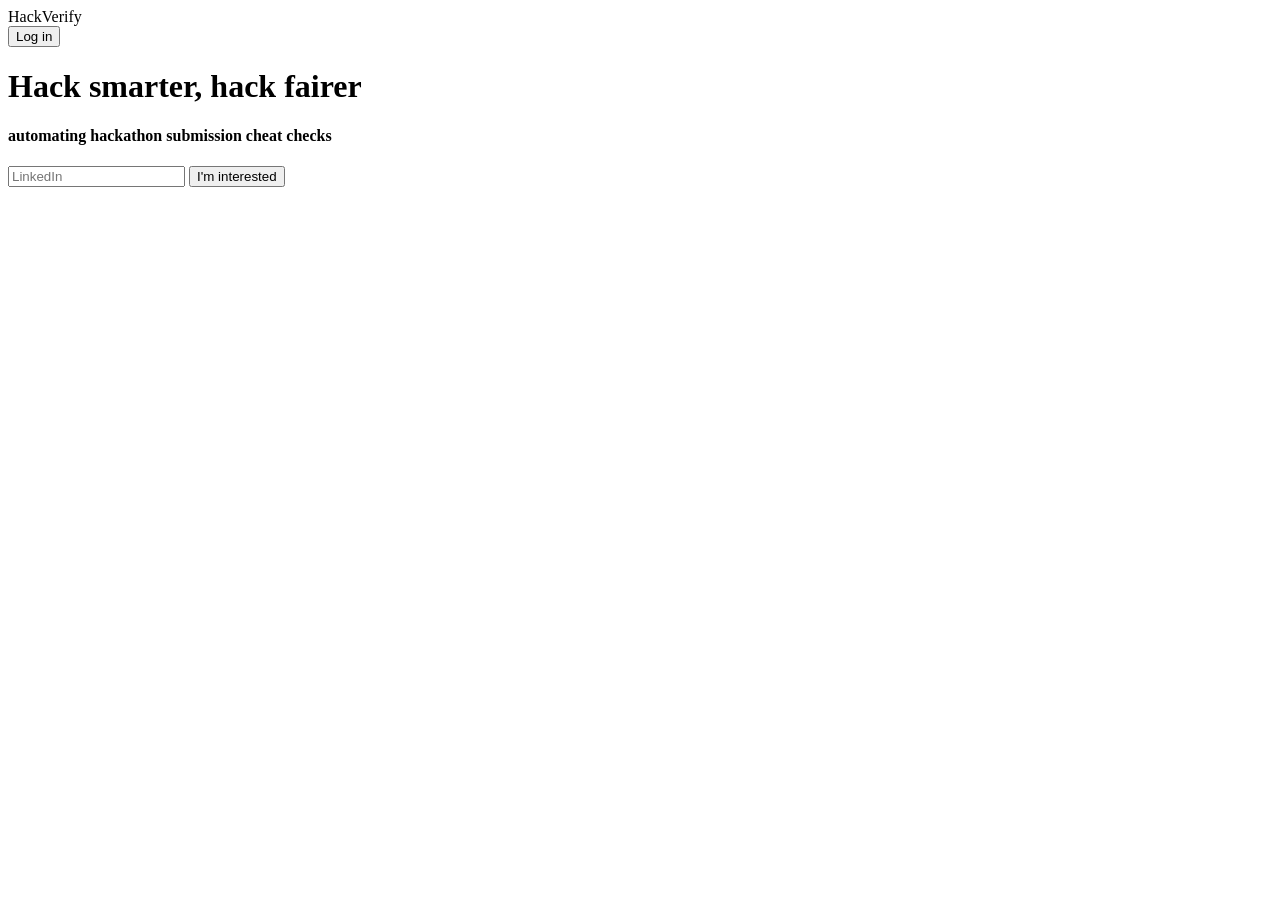
<file: index.html>
<!DOCTYPE html>
<html lang="en">
<head>
    <meta charset="UTF-8">
    <meta name="viewport" content="width=device-width, initial-scale=1.0">
    <title>HackVerify</title>
</head>
<body>
    <header>HackVerify</header>
    <button>Log in</button>
    <h1>Hack smarter, hack fairer</h1>
    <h4>automating hackathon submission cheat checks</h4>
    <input type="text" id="linkedin" placeholder="LinkedIn">
    <button>I'm interested</button>
</body>
</html>
</file>
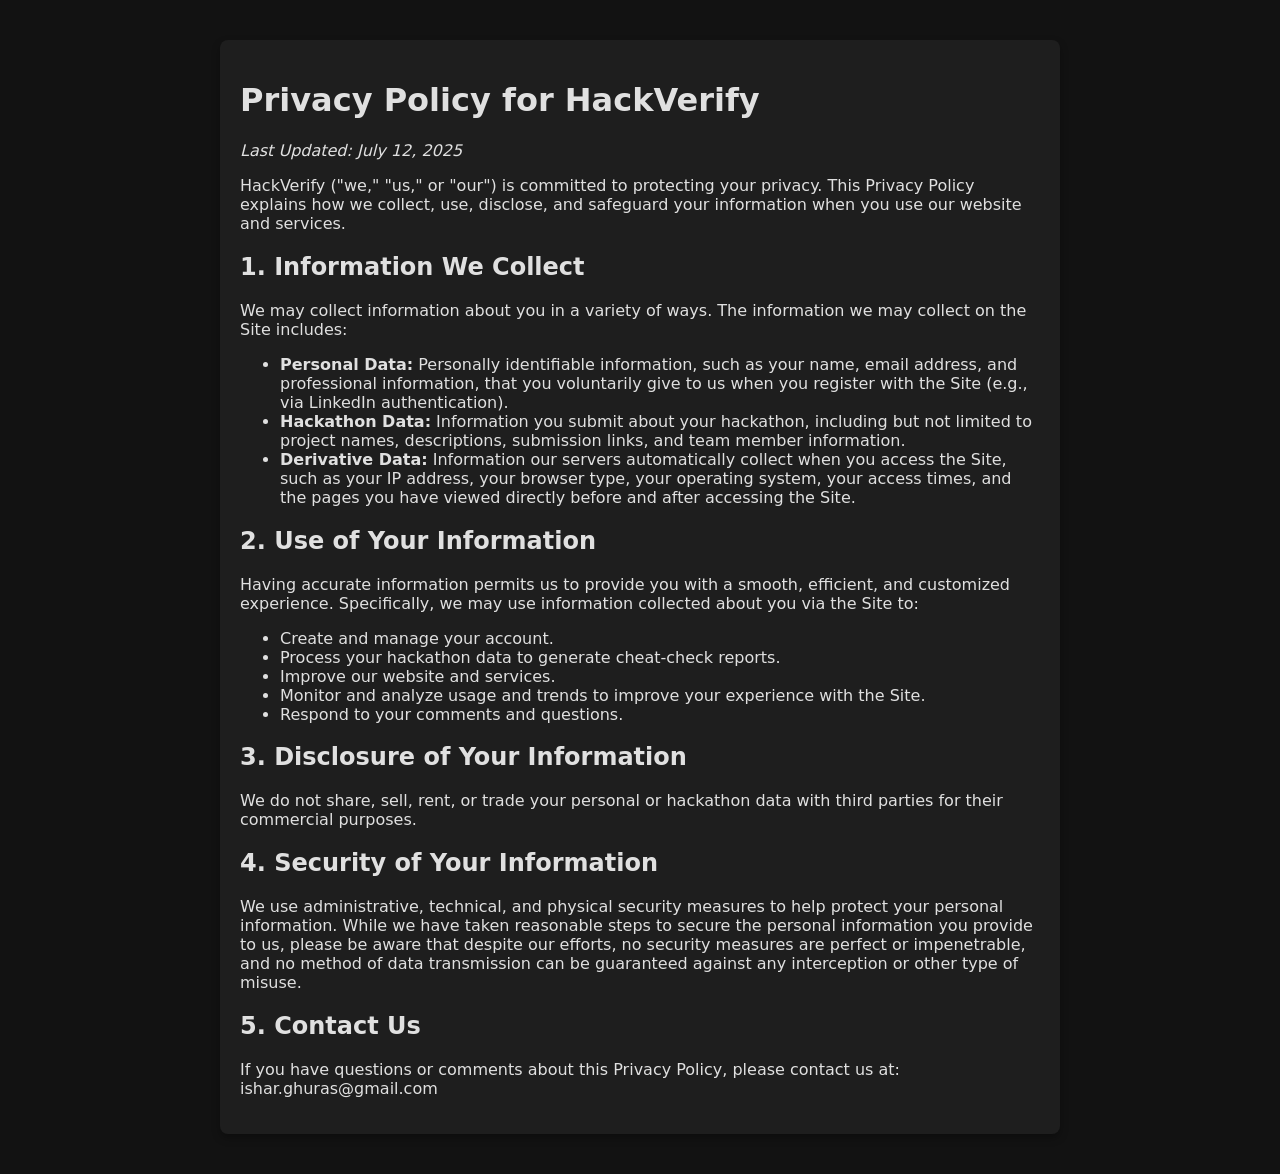
<file: app/templates/privacy-policy.html>
<!DOCTYPE html>
<html lang="en">

<head>
    <meta charset="UTF-8">
    <meta name="viewport" content="width=device-width, initial-scale=1.0">
    <title>Privacy Policy - HackVerify</title>
    <link rel="stylesheet" href="../static/styles.css">
</head>

<body>
    <div class="container" style="max-width: 800px; margin: 40px auto; padding: 20px;">
        <h1>Privacy Policy for HackVerify</h1>
        <p><em>Last Updated: July 12, 2025</em></p>

        <p>HackVerify ("we," "us," or "our") is committed to protecting your privacy. This Privacy Policy explains how
            we collect, use, disclose, and safeguard your information when you use our website and services.</p>

        <h2>1. Information We Collect</h2>
        <p>We may collect information about you in a variety of ways. The information we may collect on the Site
            includes:</p>
        <ul>
            <li><strong>Personal Data:</strong> Personally identifiable information, such as your name, email address,
                and professional information, that you voluntarily give to us when you register with the Site (e.g., via
                LinkedIn authentication).</li>
            <li><strong>Hackathon Data:</strong> Information you submit about your hackathon, including but not limited
                to project names, descriptions, submission links, and team member information.</li>
            <li><strong>Derivative Data:</strong> Information our servers automatically collect when you access the
                Site, such as your IP address, your browser type, your operating system, your access times, and the
                pages you have viewed directly before and after accessing the Site.</li>
        </ul>

        <h2>2. Use of Your Information</h2>
        <p>Having accurate information permits us to provide you with a smooth, efficient, and customized experience.
            Specifically, we may use information collected about you via the Site to:</p>
        <ul>
            <li>Create and manage your account.</li>
            <li>Process your hackathon data to generate cheat-check reports.</li>
            <li>Improve our website and services.</li>
            <li>Monitor and analyze usage and trends to improve your experience with the Site.</li>
            <li>Respond to your comments and questions.</li>
        </ul>

        <h2>3. Disclosure of Your Information</h2>
        <p>We do not share, sell, rent, or trade your personal or hackathon data with third parties for their commercial
            purposes.</p>

        <h2>4. Security of Your Information</h2>
        <p>We use administrative, technical, and physical security measures to help protect your personal information.
            While we have taken reasonable steps to secure the personal information you provide to us, please be aware
            that despite our efforts, no security measures are perfect or impenetrable, and no method of data
            transmission can be guaranteed against any interception or other type of misuse.</p>

        <h2>5. Contact Us</h2>
        <p>If you have questions or comments about this Privacy Policy, please contact us at: ishar.ghuras@gmail.com</p>
    </div>
</body>

</html>
</file>
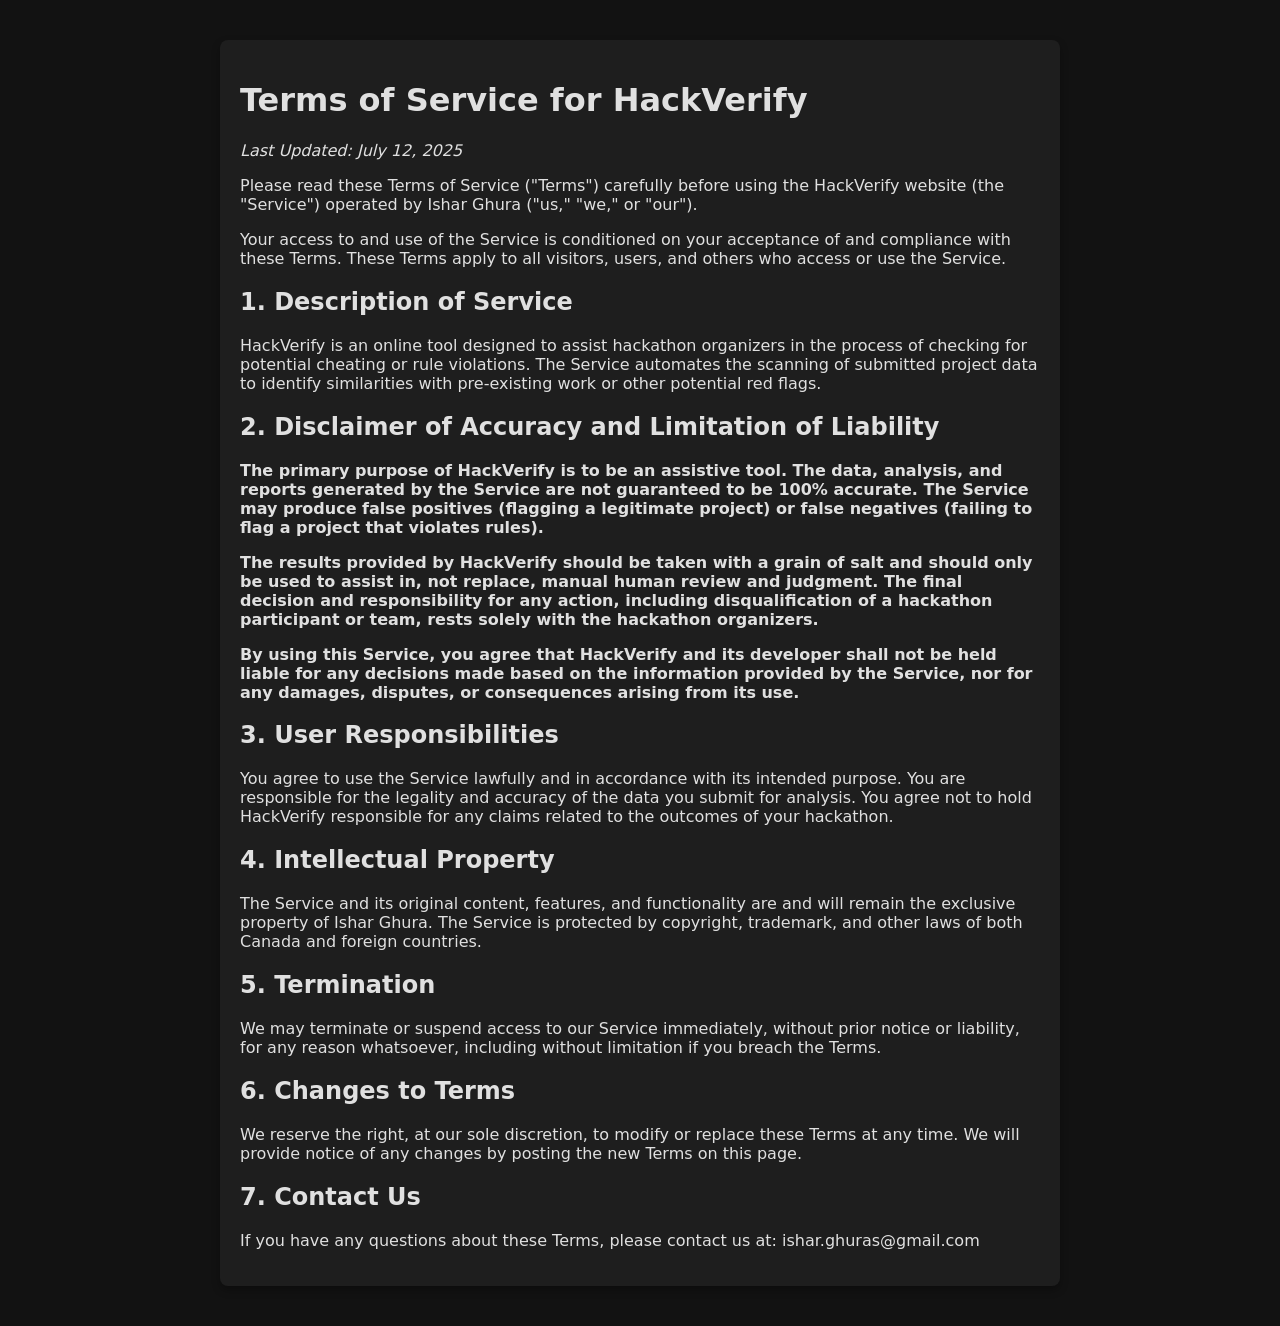
<file: app/templates/terms-of-service.html>
<!DOCTYPE html>
<html lang="en">

<head>
    <meta charset="UTF-8">
    <meta name="viewport" content="width=device-width, initial-scale=1.0">
    <title>Terms of Service - HackVerify</title>
    <link rel="stylesheet" href="../static/styles.css">
</head>

<body>
    <div class="container" style="max-width: 800px; margin: 40px auto; padding: 20px;">
        <h1>Terms of Service for HackVerify</h1>
        <p><em>Last Updated: July 12, 2025</em></p>

        <p>Please read these Terms of Service ("Terms") carefully before using the HackVerify website (the "Service")
            operated by Ishar Ghura ("us," "we," or "our").</p>
        <p>Your access to and use of the Service is conditioned on your acceptance of and compliance with these Terms.
            These Terms apply to all visitors, users, and others who access or use the Service.</p>

        <h2>1. Description of Service</h2>
        <p>HackVerify is an online tool designed to assist hackathon organizers in the process of checking for potential
            cheating or rule violations. The Service automates the scanning of submitted project data to identify
            similarities with pre-existing work or other potential red flags.</p>

        <h2>2. Disclaimer of Accuracy and Limitation of Liability</h2>
        <p><strong>The primary purpose of HackVerify is to be an assistive tool. The data, analysis, and reports
                generated by the Service are not guaranteed to be 100% accurate. The Service may produce false positives
                (flagging a legitimate project) or false negatives (failing to flag a project that violates
                rules).</strong></p>
        <p><strong>The results provided by HackVerify should be taken with a grain of salt and should only be used to
                assist in, not replace, manual human review and judgment. The final decision and responsibility for any
                action, including disqualification of a hackathon participant or team, rests solely with the hackathon
                organizers.</strong></p>
        <p><strong>By using this Service, you agree that HackVerify and its developer shall not be held liable for any
                decisions made based on the information provided by the Service, nor for any damages, disputes, or
                consequences arising from its use.</strong></p>

        <h2>3. User Responsibilities</h2>
        <p>You agree to use the Service lawfully and in accordance with its intended purpose. You are responsible for
            the legality and accuracy of the data you submit for analysis. You agree not to hold HackVerify responsible
            for any claims related to the outcomes of your hackathon.</p>

        <h2>4. Intellectual Property</h2>
        <p>The Service and its original content, features, and functionality are and will remain the exclusive property
            of Ishar Ghura. The Service is protected by copyright, trademark, and other laws of both Canada and foreign
            countries.</p>

        <h2>5. Termination</h2>
        <p>We may terminate or suspend access to our Service immediately, without prior notice or liability, for any
            reason whatsoever, including without limitation if you breach the Terms.</p>

        <h2>6. Changes to Terms</h2>
        <p>We reserve the right, at our sole discretion, to modify or replace these Terms at any time. We will provide
            notice of any changes by posting the new Terms on this page.</p>

        <h2>7. Contact Us</h2>
        <p>If you have any questions about these Terms, please contact us at: ishar.ghuras@gmail.com</p>
    </div>
</body>

</html>
</file>
<file: app/static/styles.css>
body {
    font-family: Open-sans, system-ui, -apple-system, BlinkMacSystemFont, 'Segoe UI', Roboto, Oxygen, Ubuntu, Cantarell, 'Open Sans', 'Helvetica Neue', sans-serif;
    background-color: #121212;
    color: #e0e0e0;
    margin: 0;
    padding: 0;
}


.navbar {
    display: flex;
    justify-content: space-between;
    align-items: center;
    padding: 1rem 2rem;
    background-color: #1e1e1e;
    box-shadow: 0 2px 4px rgba(0, 0, 0, 0.3);
    width: 100%;
    box-sizing: border-box;
    position: fixed;
    top: 0;
    left: 0;
    z-index: 1000;
}

.nav-brand {
    font-size: 1.5rem;
    font-weight: bold;
    color: #ffffff;
    text-decoration: none;
}

.nav-links {
    list-style: none;
    display: flex;
    gap: 2rem;
    margin: 0;
    padding: 0;
}

.nav-links a {
    text-decoration: none;
    color: #b0b0b0;
    font-weight: 500;
    transition: color 0.3s ease;
}

.nav-links a:hover {
    color: #3498db;
}

.main-container-wrapper {
    display: flex;
    flex-direction: column;
    justify-content: center;
    align-items: center;
    min-height: 90vh;
    padding: 80px 2rem 2rem 2rem;
    box-sizing: border-box;
    text-align: center;
}

.container {
    background-color: #1e1e1e;
    padding: 2rem;
    border-radius: 8px;
    box-shadow: 0 4px 8px rgba(0, 0, 0, 0.3);
    max-width: 500px;
    width: 100%;
    margin: 0 auto;
}

header {
    text-align: center;
    margin-bottom: 0.5rem;
}

header h1 {
    font-family: Verdana, Geneva, Tahoma, sans-serif;
    font-size: 2rem;
    margin: 0;
    color: #ffffff;
}

header p {
    font-size: 1rem;
    color: #b0b0b0;
    margin: 0.5rem 0 0.5rem;
}

.logo {
    display: block;
    max-width: 200px;
    height: auto;
    margin: 10px auto;
}

.section {
    padding: 4rem 2rem;
    text-align: center;
}

.section:nth-child(odd) {
    background-color: #1e1e1e;
}

.section:nth-child(even) {
    background-color: #121212;
}

.section h2 {
    font-size: 2.5rem;
    margin-bottom: 1rem;
    color: #ffffff;
}

.section>p {
    color: #b0b0b0;
    max-width: 600px;
    margin: 0 auto 2rem auto;
}

.feature,
.faq-item {
    max-width: 800px;
    margin: 2rem auto;
    text-align: left;
    background-color: #2d2d2d;
    padding: 1.5rem;
    border-radius: 8px;
    border-left: 4px solid #3498db;
}

.feature h3,
.faq-item h3 {
    margin-top: 0;
    color: #3498db;
}

.feature i {
    margin-right: 10px;
    color: #3498db;
}

.login-container {
    text-align: center;
    padding: 0rem;
}

.linkedin-login-btn {
    display: inline-flex;
    align-items: center;
    justify-content: center;
    gap: 10px;
    background-color: #0A66C2;
    color: white;
    padding: 12px 24px;
    border-radius: 6px;
    text-decoration: none;
    font-weight: 600;
    font-size: 1rem;
    transition: background-color 0.3s;
    margin: 1rem 0;
}

.linkedin-login-btn:hover {
    background-color: #004182;
}

.linkedin-login-btn i {
    font-size: 1.2rem;
}

.explanation {
    margin-top: 2rem;
    color: #7f8c8d;
    font-size: 0.9rem;
    line-height: 1.5;
}

form {
    display: flex;
    flex-direction: column;
    margin-top: 0rem;
}

.form-group {
    margin-bottom: 1rem;
}

label {
    font-size: 1.2rem;
    color: #e0e0e0;
    margin-bottom: 0.2rem;
    display: block;
}

input {
    width: 100%;
    padding: 0.75rem;
    border: 1px solid #444;
    border-radius: 4px;
    font-size: 1rem;
    box-sizing: border-box;
    background-color: #2d2d2d;
    color: #e0e0e0;
    margin-bottom: 1rem;
}

input:focus {
    border-color: #3498db;
    outline: none;
}

button {
    background-color: #3498db;
    color: #fff;
    padding: 0.75rem;
    border: none;
    border-radius: 4px;
    font-size: 1rem;
    cursor: pointer;
    transition: background-color 0.3s ease;
}

button:hover {
    background-color: #2980b9;
}

.footer {
    text-align: center;
    padding: 2rem;
    background-color: #1e1e1e;
    color: #b0b0b0;
    width: 100%;
    box-sizing: border-box;
    box-shadow: 0 -2px 4px rgba(0, 0, 0, 0.3);
}

.footer-links {
    margin-bottom: 1rem;
}

.footer-links a {
    color: #b0b0b0;
    text-decoration: none;
    margin: 0 1rem;
    transition: color 0.3s ease;
}

.footer-links a:hover {
    color: #3498db;
    text-decoration: underline;
}

.copyright {
    color: #7f8c8d;
    font-size: 0.9rem;
    line-height: 1.5;
    text-align: center;
}



.divider {
    display: flex;
    align-items: center;
    margin: 1.5rem 0;
}

.divider-line {
    flex: 1;
    height: 1px;
    background-color: #444;
}

.divider-text {
    padding: 0 10px;
    color: #b0b0b0;
    font-size: 0.8rem;
}

.dashboard-content {
    margin-top: 2rem;
}

.status-message {
    padding: 1rem;
    margin-top: 1rem;
    border-radius: 4px;
    display: none;
}

.status-message.success {
    background-color: #1a3c27;
    color: #2ecc71;
    border-left: 4px solid #2ecc71;
    display: block;
}

.status-message.error {
    background-color: #4d2323;
    color: #e74c3c;
    border-left: 4px solid #e74c3c;
    display: block;
}

.form-container {
    display: flex;
    gap: 2rem;
    align-items: flex-start;
}

form {
    flex: 1;
    max-width: 500px;
}

.reminder-box {
    flex: 1;
    background-color: #2d2d2d;
    padding: 1.5rem;
    border-radius: 8px;
    border-left: 4px solid #3498db;
    max-width: 400px;
    margin-top: -2rem
}

.reminder-box h3 {
    margin-top: 0;
    color: #3498db;
    font-size: 1.2rem;
}

.reminder-box p {
    margin: 1rem 0;
    display: flex;
    align-items: flex-start;
    gap: 0.5rem;
    color: #b0b0b0;
}

.reminder-box i {
    color: #3498db;
    margin-bottom: 0.2rem;
}

.spacer {
    height: 2rem;
}

.logout-button {
    position: fixed;
    top: 20px;
    right: 20px;
    font-size: 2em;
    color: #ffffff;
    cursor: pointer;
    z-index: 1001;
    background: none;
    border: none;
    padding: 0;
    opacity: 0.7;
    transition: opacity 0.3s ease;
}

.logout-button:hover {
    opacity: 1;
}

.sidebar {
    width: 250px;
    height: 100vh;
    position: fixed;
    left: 0;
    top: 0;
    background-color: #1e1e1e;
    color: white;
    padding: 20px 0;
    box-shadow: 2px 0 5px rgba(0, 0, 0, 0.3);
    z-index: 999;
}

.sidebar-header {
    padding: 0 20px 20px;
    border-bottom: 1px solid #34495e;
    margin-bottom: 20px;
}

.sidebar-tab {
    padding: 12px 20px;
    cursor: pointer;
    transition: background-color 0.3s;
}

.sidebar-tab:hover {
    background-color: #2d2d2d;
}

.sidebar-tab.active {
    background-color: #3498db;
}

.sidebar-tab i {
    margin-right: 10px;
}

.sidebar-section-title {
    padding: 10px 20px;
    font-size: 0.9em;
    text-transform: uppercase;
    color: #bdc3c7;
    margin-top: 20px;
}

.hackathon-tab {
    padding: 10px 20px;
    cursor: pointer;
    display: flex;
    align-items: center;
    transition: opacity 0.3s ease, background-color 0.3s ease;
    position: relative;
}

.hackathon-tab:hover {
    background-color: #2d2d2d;
}

.hackathon-tab i {
    margin-right: 10px;
    color: #f1c40f;
}

.hackathon-tab.processing {
    opacity: 0.7;
    pointer-events: none;
    background-color: #34495e;
}

.hackathon-tab .fa-trophy {
    transition: opacity 0.2s ease-in-out;
}

.hackathon-tab.processing .fa-trophy {
    opacity: 0;
}

.hackathon-tab .spinner {
    display: none;
    position: absolute;
    left: 15px;
    top: 50%;
    transform: translateY(-50%);
    color: #ffffff;
}

.hackathon-tab.processing .spinner {
    display: inline-block;
    animation: fa-spin 1s infinite linear;
}

.main-content {
    margin-left: 250px;
    padding: 20px;
}

.hero-section {
    background: linear-gradient(135deg, #121212 0%, #1e1e1e 100%);
    min-height: 100vh;
    display: flex;
    align-items: center;
    justify-content: center;
    padding: 100px 2rem 4rem 2rem;
    position: relative;
    overflow: hidden;
}

.hero-content {
    max-width: 1200px;
    width: 100%;
    text-align: center;
    z-index: 2;
}

.logo-container {
    position: relative;
    display: inline-block;
    margin-bottom: 1.5rem;
}

.logo-pulse {
    position: absolute;
    top: 0;
    left: 0;
    width: 100%;
    height: 100%;
    border-radius: 50%;
    transform: scale(1);
    z-index: -1;
}

.hero-title {
    font-size: 3.5rem;
    font-weight: 800;
    margin: 0 0 1rem 0;
    color: #ffffff;
    line-height: 1.2;
}

.highlight {
    color: #3498db;
    position: relative;
    display: inline-block;
}

.highlight-red {
    color: #e49999;
    position: relative;
    display: inline-block;
}

.highlight::after {
    content: '';
    position: absolute;
    bottom: 5px;
    left: 0;
    width: 100%;
    height: 8px;
    background: rgba(52, 152, 219, 0.3);
    z-index: -1;
    border-radius: 4px;
}

.hero-subtitle {
    font-size: 1.5rem;
    color: #b0b0b0;
    margin-bottom: 3rem;
    max-width: 700px;
    margin-left: auto;
    margin-right: auto;
}

.stats-card {
    background-color: #1e1e1e;
    border-radius: 12px;
    padding: 2rem;
    margin: 2rem auto;
    max-width: 800px;
    box-shadow: 0 10px 30px rgba(0, 0, 0, 0.3);
    border: 1px solid #2d2d2d;
    transition: transform 0.3s ease, box-shadow 0.3s ease;
}

.stats-card:hover {
    transform: translateY(-5px);
    box-shadow: 0 15px 35px rgba(0, 0, 0, 0.4);
}

.stats-header {
    display: flex;
    justify-content: space-between;
    align-items: center;
    margin-bottom: 1.5rem;
    padding-bottom: 1rem;
    border-bottom: 1px solid #2d2d2d;
}

.stats-header h3 {
    margin: 0;
    color: #ffffff;
    font-size: 1.5rem;
}

.stats-body {
    display: flex;
    justify-content: space-around;
    flex-wrap: wrap;
    gap: 1.5rem;
}

.stat-item {
    flex: 1;
    min-width: 150px;
    padding: 1.5rem;
    background-color: #2d2d2d;
    border-radius: 8px;
    transition: transform 0.3s ease;
}

.stat-item:hover {
    transform: scale(1.05);
}

.stat-item.flagged {
    border-top: 4px solid #e74c3c;
}

.stat-item.warning {
    border-top: 4px solid #f39c12;
}

.stat-value {
    font-size: 2.5rem;
    font-weight: 700;
    color: #ffffff;
    margin-bottom: 0.5rem;
}

.stat-item.flagged .stat-value {
    color: #e74c3c;
}

.stat-item.warning .stat-value {
    color: #f39c12;
}

.stat-label {
    font-size: 1rem;
    color: #b0b0b0;
}

.cta-button {
    display: inline-flex;
    align-items: center;
    justify-content: center;
    gap: 12px;
    background-color: #0A66C2;
    color: white;
    padding: 16px 32px;
    border-radius: 8px;
    text-decoration: none;
    font-weight: 600;
    font-size: 1.2rem;
    transition: all 0.3s ease;
    margin: 2rem 0;
    box-shadow: 0 4px 15px rgba(10, 102, 194, 0.3);
}

.cta-button:hover {
    background-color: #004182;
    transform: translateY(-2px);
    box-shadow: 0 6px 20px rgba(10, 102, 194, 0.4);
}

.cta-button i {
    font-size: 1.4rem;
}

.nav-login-btn {
    display: inline-flex;
    align-items: center;
    justify-content: center;
    gap: 8px;
    background-color: #0A66C2;
    color: white;
    padding: 8px 16px;
    border-radius: 6px;
    text-decoration: none;
    font-weight: 600;
    font-size: 0.9rem;
    transition: background-color 0.3s;
}

.nav-login-btn:hover {
    background-color: #004182;
}

.dashboard-container {
    max-width: 1200px;
    margin: 0 auto;
    padding: 2rem;
}

.dashboard-header {
    margin-bottom: 2.5rem;
}

.user-greeting h1 {
    font-size: 2.2rem;
    margin-bottom: 0.5rem;
    color: #ffffff;
}

.user-greeting p {
    color: #b0b0b0;
    font-size: 1.1rem;
    margin: 0;
}

.step {
    flex: 1;
    display: flex;
    align-items: center;
    padding: 1rem;
    background-color: #2d2d2d;
    border-radius: 8px;
    opacity: 0.7;
    transition: all 0.3s ease;
}

.step.active {
    opacity: 1;
    background-color: #3498db;
    box-shadow: 0 4px 15px rgba(52, 152, 219, 0.3);
}

.step-number {
    width: 30px;
    height: 30px;
    background-color: #1e1e1e;
    border-radius: 50%;
    display: flex;
    align-items: center;
    justify-content: center;
    margin-right: 1rem;
    font-weight: bold;
    color: #ffffff;
}

.step.active .step-number {
    background-color: #1a5276;
}

.step-text {
    font-weight: 600;
}

.form-container {
    display: flex;
    gap: 2rem;
    align-items: flex-start;
}

.form-card,
.info-card {
    flex: 1;
    background-color: #1e1e1e;
    border-radius: 12px;
    padding: 2rem;
    box-shadow: 0 4px 20px rgba(0, 0, 0, 0.2);
    border: 1px solid #2d2d2d;
}

.form-card {
    max-width: 600px;
}

.info-card {
    max-width: 500px;
}

.card-header {
    display: flex;
    align-items: center;
    margin-bottom: 2rem;
}

.card-header i {
    font-size: 1.5rem;
    color: #3498db;
    margin-right: 1rem;
}

.card-header h3 {
    margin: 0;
    color: #ffffff;
    font-size: 1.5rem;
}

.form-title {
    margin-top: 0;
    margin-bottom: 2rem;
    color: #ffffff;
    font-size: 1.5rem;
    display: flex;
    align-items: center;
}

.form-title i {
    margin-right: 1rem;
    color: #f1c40f;
}

.input-with-icon {
    position: relative;
}

.input-icon {
    position: absolute;
    left: 15px;
    top: 35%;
    transform: translateY(-50%);
    color: #7f8c8d;
}

input {
    padding-left: 40px !important;
}

.submit-btn {
    width: 100%;
    padding: 1rem !important;
    font-size: 1.1rem !important;
    font-weight: 600;
    margin-top: 1rem;
    display: flex;
    align-items: center;
    justify-content: center;
    gap: 10px;
}

.process-item {
    display: flex;
    margin-bottom: 1.5rem;
    align-items: flex-start;
}

.process-icon {
    width: 40px;
    height: 40px;
    border-radius: 50%;
    display: flex;
    align-items: center;
    justify-content: center;
    margin-right: 1rem;
    flex-shrink: 0;
}

.process-icon.success {
    background-color: rgba(46, 204, 113, 0.2);
    color: #2ecc71;
}

.process-icon.warning {
    background-color: rgba(241, 196, 15, 0.2);
    color: #f1c40f;
}

.process-icon.primary {
    background-color: rgba(52, 152, 219, 0.2);
    color: #3498db;
}

.process-content h4 {
    margin: 0 0 0.3rem 0;
    color: #ffffff;
    font-size: 1.1rem;
}

.process-content p {
    margin: 0;
    color: #b0b0b0;
    font-size: 0.95rem;
}

.verification-tips {
    margin-top: 2.5rem;
    padding-top: 1.5rem;
    border-top: 1px solid #2d2d2d;
}

.verification-tips h4 {
    display: flex;
    align-items: center;
    color: #ffffff;
    margin-bottom: 1rem;
}

.verification-tips h4 i {
    margin-right: 0.8rem;
    color: #f1c40f;
}

.tips-list {
    list-style: none;
    padding: 0;
    margin: 0;
}

.tips-list li {
    margin-bottom: 0.8rem;
    display: flex;
    align-items: flex-start;
    color: #b0b0b0;
}

.tips-list li i {
    margin-right: 0.8rem;
    color: #2ecc71;
    margin-top: 3px;
}

.sidebar-logo {
    width: 30px;
    height: 30px;
    margin-right: 10px;
}

.hackathon-dashboard-container {
    max-width: 1200px;
    margin: 0 auto;
    padding: 2rem;
    color: #e0e0e0;
}

.hackathon-header {
    margin-bottom: 2rem;
    padding-bottom: 1.5rem;
    border-bottom: 1px solid #2d2d2d;
}

.hackathon-header h1 {
    font-size: 2.5rem;
    margin: 0 0 0.5rem 0;
    color: #ffffff;
}

.hackathon-meta {
    display: flex;
    justify-content: space-between;
    align-items: center;
    margin-bottom: 1rem;
    flex-wrap: wrap;
    gap: 1rem;
}

.last-fetched {
    color: #b0b0b0;
    font-size: 0.95rem;
}

.last-fetched i {
    margin-right: 0.5rem;
    color: #3498db;
}

.devpost-link {
    display: inline-flex;
    align-items: center;
    gap: 0.5rem;
    color: #3498db;
    text-decoration: none;
    font-weight: 600;
    padding: 0.5rem 1rem;
    border-radius: 6px;
    background-color: rgba(52, 152, 219, 0.1);
    transition: all 0.3s ease;
}

.devpost-link:hover {
    background-color: rgba(52, 152, 219, 0.2);
    transform: translateY(-2px);
}

.hackathon-period {
    color: #b0b0b0;
    font-size: 0.95rem;
    display: flex;
    align-items: center;
    gap: 0.5rem;
}

.hackathon-period i {
    color: #f1c40f;
}

.hackathon-stats {
    display: flex;
    gap: 1.5rem;
    margin-bottom: 2.5rem;
    flex-wrap: wrap;
}

.stat-card {
    flex: 1;
    min-width: 200px;
    padding: 1.5rem;
    border-radius: 10px;
    background-color: #1e1e1e;
    box-shadow: 0 4px 15px rgba(0, 0, 0, 0.2);
    transition: transform 0.3s ease;
}

.stat-card:hover {
    transform: translateY(-5px);
}

.stat-card.warning {
    border-top: 4px solid #f39c12;
}

.stat-card.error {
    border-top: 4px solid #e74c3c;
}

.stat-value {
    font-size: 2.5rem;
    font-weight: 700;
    margin-bottom: 0.5rem;
}

.stat-card.warning .stat-value {
    color: #f39c12;
}

.stat-card.error .stat-value {
    color: #e74c3c;
}

.stat-label {
    font-size: 0.95rem;
    color: #b0b0b0;
}

.data-section-card {
    background-color: #1e1e1e;
    border-radius: 10px;
    padding: 1.5rem;
    margin-bottom: 1.5rem;
    box-shadow: 0 4px 15px rgba(0, 0, 0, 0.1);
}

.data-section-card h3 {
    margin-top: 0;
    margin-bottom: 1.5rem;
    color: #ffffff;
    display: flex;
    align-items: center;
    gap: 0.8rem;
}

.project-list {
    display: flex;
    flex-direction: column;
    gap: 0.8rem;
}

.project-item {
    padding: 1rem;
    border-radius: 6px;
    background-color: #2d2d2d;
    transition: all 0.3s ease;
}

.project-item:hover {
    background-color: #3d3d3d;
    transform: translateX(5px);
}

.project-item.missing-link {
    border-left: 4px solid #e74c3c;

}

.project-name {
    font-weight: 600;
    color: #ffffff;
    margin-bottom: 0.3rem;
}

.project-status {
    font-size: 0.9rem;
    color: #b0b0b0;
}

.timeframe-info,
.handwritten-info {
    color: #b0b0b0;
    font-size: 0.95rem;
    padding: 0.5rem;
}

.fetch-btn {
    margin-top: 1.5rem;
    width: auto;
    padding: 1rem 2rem !important;
}

.fetch-status {
    margin-top: 1.5rem;
    padding: 1rem;
    border-radius: 6px;
    background-color: #2d2d2d;
    color: #b0b0b0;
    display: none;
}

.fetch-status.visible {
    display: block;
}

.fetch-status.success {
    background-color: rgba(46, 204, 113, 0.1);
    color: #2ecc71;
    border-left: 4px solid #2ecc71;
}

.fetch-status.error {
    background-color: rgba(231, 76, 60, 0.1);
    color: #e74c3c;
    border-left: 4px solid #e74c3c;
}

@keyframes fa-spin {
    0% {
        transform: rotate(0deg);
    }

    100% {
        transform: rotate(360deg);
    }
}

@media only screen and (max-width: 768px) {
    .hackathon-stats {
        flex-direction: column;
    }

    .stat-card {
        min-width: 100%;
    }

    .hackathon-header h1 {
        font-size: 2rem;
    }
    .container {
        padding: 1.5rem;
    }

    .form-container {
        flex-direction: column;
        gap: 1.5rem;
    }

    .logo {
        padding: 100px 10px;
    }

    .main-form,

    .reminder-box {
        width: 100%;
        margin-top: 1rem;
    }

    .navbar {
        flex-direction: column;
        padding: 1rem;
    }

    .nav-links {
        margin-top: 1rem;
        gap: 1rem;
    }
    .stats-header {
        flex-direction: column;
        align-items: flex-start;
        gap: 0.5rem;
    }
    .hero-title {
        font-size: 2.5rem;
    }

    .hero-subtitle {
        font-size: 1.2rem;
    }

    .stats-body {
        flex-direction: column;
    }

    .cta-button {
        padding: 14px 24px;
        font-size: 1.1rem;
    }    .dashboard-container {
        padding: 1rem;
    }
    
    .verification-steps {
        flex-direction: column;
    }
    
    .user-greeting h1 {
        font-size: 1.8rem;
    }
    .dashboard-container {
        padding: 1rem;
    }

    .verification-steps {
        flex-direction: column;
    }

    .user-greeting h1 {
        font-size: 1.8rem;
    }
}

@media (max-width: 480px) {
    .hero-title {
        font-size: 2rem;
    }

    .hero-subtitle {
        font-size: 1rem;
    }

    .stats-header {
        flex-direction: column;
        align-items: flex-start;
        gap: 0.5rem;
    }
    .hackathon-meta {
        flex-direction: column;
        align-items: flex-start;
    }

    .devpost-link {
        width: 100%;
        justify-content: center;
    }
}

@media (max-width: 992px) {
    .form-container {
        flex-direction: column;
    }

    .info-card {
        max-width: 90%;
        width: 100%;
    }
}

details {
    margin: 1rem 0;
    border-radius: 8px;
    overflow: hidden;
    background-color: #2d2d2d;
    transition: all 0.3s ease;
}

details[open] {
    background-color: #3d3d3d;
}

details summary {
    padding: 1rem;
    cursor: pointer;
    font-weight: 600;
    color: #ffffff;
    display: flex;
    justify-content: space-between;
    align-items: center;
    list-style: none;
    transition: background-color 0.3s ease;
}

details summary::-webkit-details-marker {
    display: none;
}

details summary:after {
    content: '+';
    font-size: 1.2rem;
    transition: transform 0.3s ease;
}

details[open] summary:after {
    content: '-';
}

details summary:hover {
    background-color: #3d3d3d;
}

details ul {
    padding: 0 1rem 1rem 1rem;
    margin: 0;
    list-style: none;
}

details li {
    padding: 0.8rem 0;
    border-bottom: 1px solid #444;
    display: flex;
    flex-direction: column;
    gap: 0.3rem;
}

details li:last-child {
    border-bottom: none;
}

#flagged-projects-details {
    border-left: 4px solid #f39c12;
}

#flagged-projects-details summary {
    color: #f39c12;
}

#na-github-projects-details {
    border-left: 4px solid #e74c3c;
}

#na-github-projects-details summary {
    color: #e74c3c;
}

.project-entry-devpost {
    color: #3498db;
    text-decoration: none;
    font-weight: 600;
    transition: color 0.3s ease;
}

.project-entry-devpost:hover {
    color: #2980b9;
    text-decoration: underline;
}

.project-entry-github {
    color: #2ecc71;
    text-decoration: none;
    font-size: 0.9rem;
    transition: color 0.3s ease;
}

.project-entry-github:hover {
    color: #27ae60;
    text-decoration: underline;
}

.no-github-text {
    color: #b0b0b0;
    font-style: italic;
    font-size: 0.85rem;
}

.status-info,
.status-success,
.status-error {
    padding: 0.8rem 1rem;
    border-radius: 6px;
    margin-bottom: 1rem;
    font-size: 0.95rem;
}

.status-info {
    background-color: rgba(52, 152, 219, 0.1);
    color: #3498db;
    border-left: 4px solid #3498db;
}

.status-success {
    background-color: rgba(46, 204, 113, 0.1);
    color: #2ecc71;
    border-left: 4px solid #2ecc71;
}

.status-error {
    background-color: rgba(231, 76, 60, 0.1);
    color: #e74c3c;
    border-left: 4px solid #e74c3c;
}

.projects-dropdown {
    background-color: #2d2d2d;
    border-radius: 8px;
    margin-bottom: 1rem;
    overflow: hidden;
    transition: all 0.3s ease;
}

.projects-dropdown[open] {
    background-color: #3d3d3d;
}

.projects-dropdown summary {
    padding: 1rem;
    cursor: pointer;
    font-weight: 600;
    display: flex;
    align-items: center;
    justify-content: space-between;
    list-style: none;
    transition: background-color 0.3s ease;
}

.projects-dropdown summary::-webkit-details-marker {
    display: none;
}

.projects-dropdown summary .dropdown-arrow {
    transition: transform 0.3s ease;
}

.projects-dropdown[open] summary .dropdown-arrow {
    transform: rotate(180deg);
}

.projects-dropdown summary:hover {
    background-color: #3d3d3d;
}

.projects-dropdown .project-list {
    padding: 0 1rem;
    margin: 0;
    list-style: none;
    max-height: 300px;
    overflow-y: auto;
}

.projects-dropdown .project-item {
    padding: 0.5rem 1rem;
    border-bottom: 1px solid #444;
}

.projects-dropdown .project-item:last-child {
    border-bottom: none;
}

.missing-github-dropdown {
    border-left: 4px solid #e74c3c;
}

.missing-github-dropdown summary {
    color: #e74c3c;
}

.flagged-projects-dropdown {
    border-left: 4px solid #f39c12;
}

.flagged-projects-dropdown summary {
    color: #f39c12;
}

.project-name {
    color: #3498db;
    text-decoration: none;
    font-weight: 600;
    display: block;
    margin-bottom: 0.3rem;
}

.project-name:hover {
    text-decoration: underline;
}

.project-status {
    color: #b0b0b0;
    font-size: 0.9rem;
}

.project-status a {
    color: #2ecc71;
    text-decoration: none;
}

.project-status a:hover {
    text-decoration: underline;
}

.status-info,
.status-success {
    padding: 0.8rem;
    border-radius: 6px;
    margin-bottom: 1rem;
    display: flex;
    align-items: center;
    gap: 0.5rem;
}

.status-info {
    background-color: rgba(52, 152, 219, 0.1);
    color: #3498db;
    border-left: 4px solid #3498db;
}

.status-success {
    background-color: rgba(46, 204, 113, 0.1);
    color: #2ecc71;
    border-left: 4px solid #2ecc71;
}

.loading-details {
    padding: 1rem;
    text-align: center;
    color: #b0b0b0;
}
</file>
